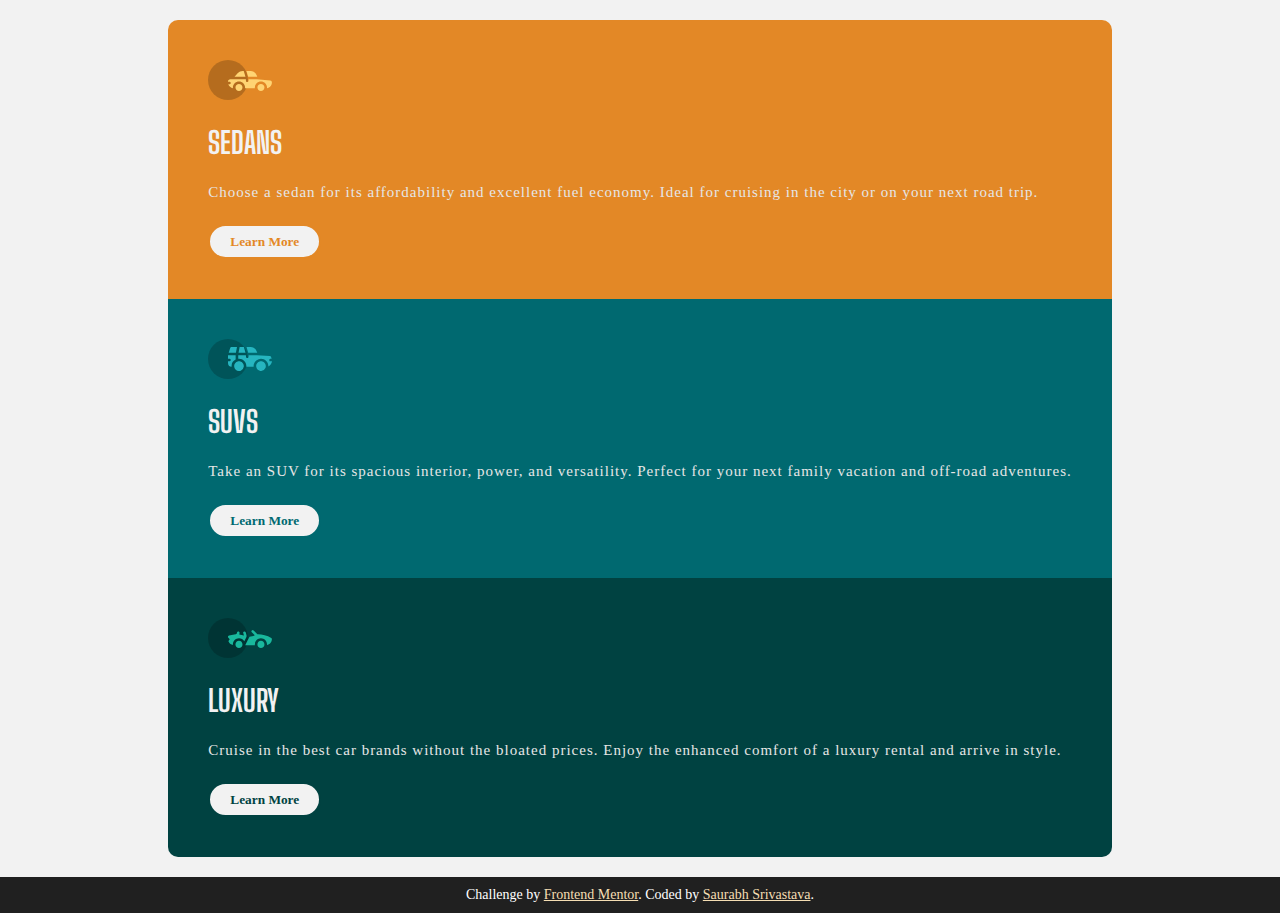
<file: 3-column-preview-card-component-main/index.html>
<!DOCTYPE html>
<html lang="en">
  <head>
    <meta charset="UTF-8" />
    <meta name="viewport" content="width=device-width, initial-scale=1.0" />
    <!-- displays site properly based on user's device -->

    <link
      rel="icon"
      type="image/png"
      sizes="32x32"
      href="./images/favicon-32x32.png"
    />

    <link rel="stylesheet" href="style.css" />

    <title>Frontend Mentor | 3-column preview card component</title>

    <!-- Feel free to remove these styles or customise in your own stylesheet 👍 -->
    <style></style>
  </head>
  <body>
    <main>
      <section class="card card--orange">
        <img src="./images/icon-sedans.svg" alt="Sedans" />
        <h2>Sedans</h2>
        <p>
          Choose a sedan for its affordability and excellent fuel economy. Ideal
          for cruising in the city or on your next road trip.
        </p>
        <button class="btn btn--orange">Learn More</button>
      </section>
      <section class="card card--cyan">
        <img src="./images/icon-suvs.svg" alt="SUVs" />
        <h2>SUVs</h2>
        <p>
          Take an SUV for its spacious interior, power, and versatility. Perfect
          for your next family vacation and off-road adventures.
        </p>
        <button class="btn btn--cyan">Learn More</button>
      </section>
      <section class="card card--dcyan">
        <img src="./images/icon-luxury.svg" alt="Luxury" />
        <h2>Luxury</h2>
        <p>
          Cruise in the best car brands without the bloated prices. Enjoy the
          enhanced comfort of a luxury rental and arrive in style.
        </p>
        <button class="btn btn--dcyan">Learn More</button>
      </section>
    </main>

    <footer class="attribution">
      Challenge by
      <a href="https://www.frontendmentor.io?ref=challenge" target="_blank"
        >Frontend Mentor</a
      >. Coded by <a href="#">Saurabh Srivastava</a>.
    </footer>
  </body>
</html>
</file>
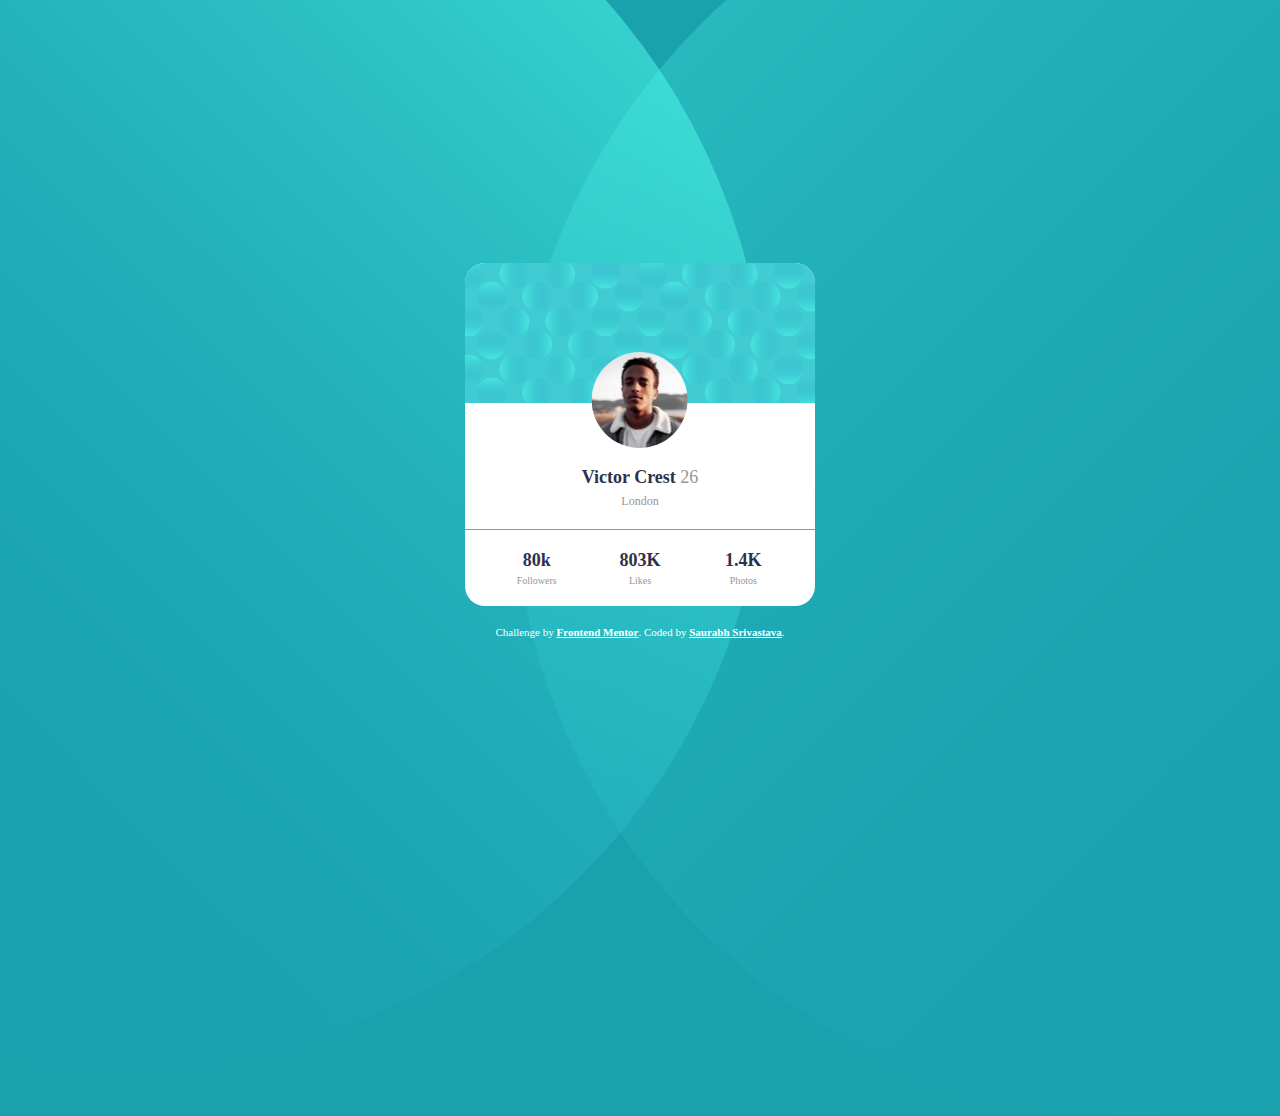
<file: profile-card-component-main/index.html>
<!DOCTYPE html>
<html lang="en">
  <head>
    <meta charset="UTF-8" />
    <meta name="viewport" content="width=device-width, initial-scale=1.0" />
    <!-- displays site properly based on user's device -->

    <link
      rel="icon"
      type="image/png"
      sizes="32x32"
      href="./images/favicon-32x32.png"
    />

    <title>Frontend Mentor | Profile card component</title>

    <!-- Feel free to remove these styles or customise in your own stylesheet 👍 -->
    <style>
      :root {
        --fs-heading: 1.8rem;
        --fs-place: 1.2rem;
        --fs-label: 1rem;

        --color-dark-gray: hsl(0, 0%, 59%);
        --color-dark-cyan: hsl(185, 75%, 39%);
        --color-dark-saturated-blue: hsl(229, 23%, 23%);
        --color-dark-grayish-blue: hsl(227, 10%, 46%);
      }

      *,
      *::before,
      *::after {
        box-sizing: border-box;
        margin: 0;
        padding: 0;
      }

      html {
        font-size: 62.5%;
      }

      body {
        font-size: 1.5rem;
        background-color: var(--color-dark-cyan);
        max-width: 1440px;
        width: 90%;
        margin: auto;
        display: grid;
        place-content: center;
        place-items: center;
        height: 100vh;
        gap: 2rem;
      }

      .top-pattern {
        position: absolute;
        top: -24%;
        left: -40%;
        width: 100%;
        z-index: -1;
      }

      .bottom-pattern {
        position: absolute;
        bottom: -24%;
        right: -40%;
        width: 100%;
        z-index: -1;
      }

      .card {
        background-color: white;
        border-radius: 2rem;
      }

      .pattern-card {
        width: 100%;
        border-top-left-radius: 2rem;
        border-top-right-radius: 2rem;
      }

      .card-detail-head {
        position: relative;
        border-bottom: 1px solid var(--color-dark-gray);
        padding-bottom: 2rem;
      }

      .victor {
        width: 96px;
        height: 96px;
        border-radius: 50%;
        position: absolute;
        top: -11.5rem;
        transform: translate(-40%, 0%);
        left: 47%;
      }

      .name {
        margin-top: 6rem;
        font-size: var(--fs-heading);
        color: var(--color-dark-saturated-blue);
        font-weight: 700;
        text-align: center;
      }

      .age {
        font-weight: 400;
        color: var(--color-dark-gray);
      }

      .place {
        font-size: var(--fs-place);
        color: var(--color-dark-gray);
        margin-top: 0.6rem;
        text-align: center;
      }

      .card-detail-foot {
        display: grid;
        grid-template-columns: 1fr 1fr 1fr;
        align-items: center;
        justify-items: center;
        padding: 2rem;
      }

      .social {
        text-align: center;
      }

      .social-stats {
        font-weight: bold;
        font-size: var(--fs-heading);
        color: var(--color-dark-saturated-blue);
        margin-bottom: 0.4rem;
      }

      .social-label {
        color: var(--color-dark-gray);
        font-size: var(--fs-label);
      }

      .attribution {
        font-size: 11px;
        text-align: center;
        color: white;
      }
      .attribution a {
        color: white;
        font-weight: bold;
      }
    </style>
  </head>
  <body>
    <img
      class="bottom-pattern"
      src="./images/bg-pattern-bottom.svg"
      alt="Bottom Pattern"
    />
    <img
      class="top-pattern"
      src="./images/bg-pattern-top.svg"
      alt="Top Pattern"
    />
    <div class="card">
      <img
        class="pattern-card"
        src="./images/bg-pattern-card.svg"
        alt="Card Pattern"
      />
      <div class="card-detail">
        <div class="card-detail-head">
          <img
            class="victor"
            src="./images/image-victor.jpg"
            alt="Victor Crest Person Photo"
          />
          <h2 class="name">Victor Crest <span class="age">26</span></h2>
          <p class="place">London</p>
        </div>
        <div class="card-detail-foot">
          <div class="social">
            <h3 class="social-stats">80k</h3>
            <p class="social-label">Followers</p>
          </div>
          <div class="social">
            <h3 class="social-stats">803K</h3>
            <p class="social-label">Likes</p>
          </div>
          <div class="social">
            <h3 class="social-stats">1.4K</h3>
            <p class="social-label">Photos</p>
          </div>
        </div>
      </div>
    </div>

    <footer class="attribution">
      Challenge by
      <a href="https://www.frontendmentor.io?ref=challenge" target="_blank"
        >Frontend Mentor</a
      >. Coded by <a href="#">Saurabh Srivastava</a>.
    </footer>
  </body>
</html>
</file>
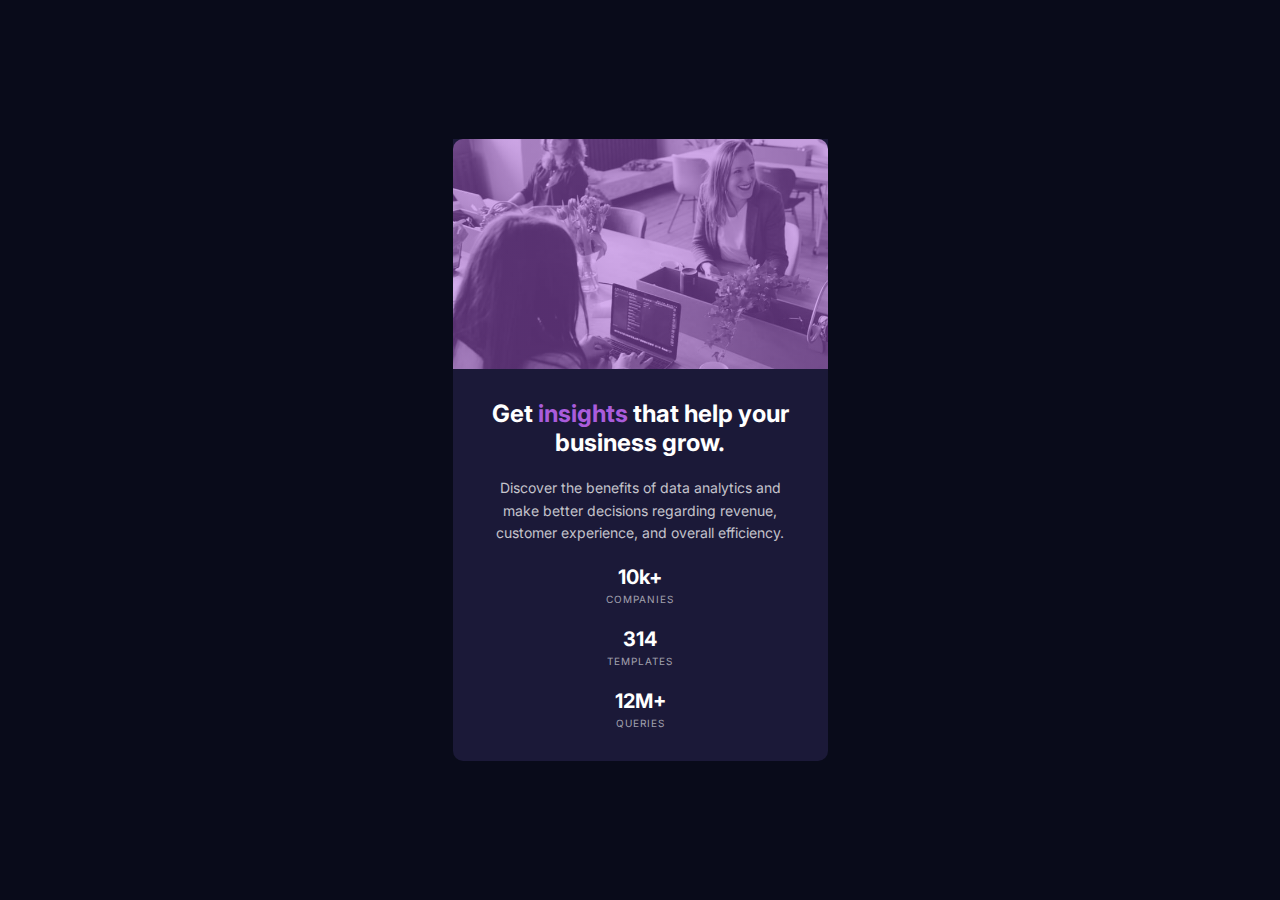
<file: stats-preview-card-component-main/index.html>
<!DOCTYPE html>
<html lang="en">
  <head>
    <meta charset="UTF-8" />
    <meta name="viewport" content="width=device-width, initial-scale=1.0" />
    <link
      rel="icon"
      type="image/png"
      sizes="32x32"
      href="./images/favicon-32x32.png"
    />
    <link rel="stylesheet" href="style.css" />
    <title>Frontend Mentor | Stats preview card component</title>
  </head>
  <body>
    <div class="card">
      <div class="img"></div>
      <div class="card__content">
        <div class="card__title">
          <p>Get <span>insights</span> that help your business grow.</p>
        </div>
        <div class="card__description">
          <p>
            Discover the benefits of data analytics and make better decisions
            regarding revenue, customer experience, and overall efficiency.
          </p>
        </div>
        <div class="card__info">
          <div class="card__infoitem">
            <span class="card__infoitem--first">10k+</span>
            <span class="card__infoitem--second">COMPANIES</span>
          </div>
          <div class="card__infoitem">
            <span class="card__infoitem--first">314</span>
            <span class="card__infoitem--second">TEMPLATES</span>
          </div>
          <div class="card__infoitem">
            <span class="card__infoitem--first">12M+</span>
            <span class="card__infoitem--second">QUERIES</span>
          </div>
        </div>
      </div>
    </div>
  </body>
</html>
</file>
<file: 3-column-preview-card-component-main/style.css>
@import url("https://fonts.googleapis.com/css2?family=Lexend+Deca&display=swap");@import url("https://fonts.googleapis.com/css2?family=Big+Shoulders+Display:wght@700&display=swap");:root{--bg-body: hsl(0, 0%, 95%);--bg-card-orange: hsl(31, 77%, 52%);--bg-card-cyan: hsl(184, 100%, 22%);--bg-card-dcyan: hsl(179, 100%, 13%);--c-heading: hsl(0, 0%, 95%);--c-para: hsl(0, 0%, 90%);--c-button: hsl(0, 0%, 95%);--fs-body: 15px;--ff-lexend: "Lexend Deca", sans-serif;--ff-bigsoul: "Big Shoulders Display", cursive}*,*::before,*::after{-webkit-box-sizing:border-box;box-sizing:border-box;margin:0;padding:0}html{font-size:62.5%}body{background-color:var(--bg-body);height:100vh;font-family:var(--ff-inter);font-size:var(--fs-body)}main{display:-ms-grid;display:grid;place-content:center;padding:2rem}.btn{border:none;outline:none;background-color:var(--c-button);padding:0.75rem 2rem;border-radius:2rem;font-weight:bold;font-family:inherit;margin:2rem 0 0 0}.btn:active{background-color:transparent;color:var(--c-button);border:2px solid var(--c-button)}.btn--orange{border:2px solid var(--bg-card-orange);color:var(--bg-card-orange)}.btn--cyan{border:2px solid var(--bg-card-cyan);color:var(--bg-card-cyan)}.btn--dcyan{border:2px solid var(--bg-card-dcyan);color:var(--bg-card-dcyan)}.card{color:white;padding:4rem;border:none;outline:none}.card h2{font-family:var(--ff-bigsoul);text-transform:uppercase;font-size:3rem;margin:2rem 0;color:var(--c-heading)}.card p{line-height:1.6;letter-spacing:0.1rem;color:var(--c-para)}.card--orange{background-color:var(--bg-card-orange);border-radius:1rem 1rem 0 0}.card--cyan{background-color:var(--bg-card-cyan)}.card--dcyan{background-color:var(--bg-card-dcyan);border-radius:0 0 1rem 1rem}.attribution{font-size:1.4rem;text-align:center;background-color:#202020;color:white;bottom:0;padding:1rem}.attribution a{color:wheat}@media (min-width: 1440px){body{display:-ms-grid;display:grid;-ms-grid-rows:1fr auto;grid-template-rows:1fr auto}main{-ms-grid-columns:(1fr)[3];grid-template-columns:repeat(3, 1fr);max-width:70%;margin:auto}.card--orange{border-radius:1rem 0 0 1rem}.card--dcyan{border-radius:0 1rem 1rem 0}.btn{margin-top:8rem;padding:1.5rem 4rem;border-radius:4rem;font-size:1.4rem;letter-spacing:0.1rem}.card h2{font-size:4rem;margin:4rem 0}.card p{max-width:86%}}
/*# sourceMappingURL=style.css.map */
</file>
<file: stats-preview-card-component-main/style.css>
@import url("https://fonts.googleapis.com/css2?family=Inter:wght@400;700&display=swap");@import url("https://fonts.googleapis.com/css2?family=Lexend+Deca&display=swap");:root{--bg-body: hsl(233, 47%, 7%);--bg-card: hsl(244, 38%, 16%);--c-heading-accent: hsl(277, 64%, 61%);--c-heading: hsl(0, 0%, 100%);--c-stats: var(--c-heading);--t-mainp: hsla(0, 0%, 100%, 0.75);--t-stats: hsla(0, 0%, 100%, 0.6);--fs-body: 15px;--ff-lexend: "Lexend Deca", sans-serif;--ff-inter: "Inter", sans-serif;--s-heading: 2.4rem;--s-para: 1.4rem}*,*::before,*::after{-webkit-box-sizing:border-box;box-sizing:border-box;margin:0;padding:0}html{font-size:62.5%}body{background-color:var(--bg-body);display:-ms-grid;display:grid;place-items:center;height:100vh;padding:1rem;font-family:var(--ff-inter)}.card{background-color:var(--bg-card);color:var(--c-heading);max-width:375px;width:85%;margin:auto;border:none;border-radius:0 0 1rem 1rem;position:relative}.card .img{width:100%;height:230px;border-radius:1rem 1rem 0 0;background:-webkit-gradient(linear, left top, left bottom, from(rgba(170,92,219,0.5)), to(rgba(170,92,219,0.5))),url("./images/image-header-mobile.jpg");background:linear-gradient(rgba(170,92,219,0.5), rgba(170,92,219,0.5)),url("./images/image-header-mobile.jpg");background-position:center;background-size:cover;background-repeat:no-repeat}.card__content{padding:3rem}.card__title{font-size:var(--s-heading);text-align:center;font-weight:700;margin-bottom:2rem}.card__title span{color:var(--c-heading-accent)}.card__description{text-align:center;font-size:1.4rem;line-height:1.6;font-weight:400;color:var(--t-mainp)}.card__info{margin-top:2rem;text-align:center}.card__infoitem{display:-ms-grid;display:grid;gap:0.2rem;margin-bottom:2rem}.card__infoitem:last-child{margin-bottom:0}.card__infoitem .card__infoitem--first{font-size:2rem;font-weight:700}.card__infoitem .card__infoitem--second{color:var(--t-stats);line-height:1.6;letter-spacing:0.1rem}@media (min-width: 1440px){.card{display:-webkit-box;display:-ms-flexbox;display:flex;max-width:100%;border-radius:1rem}.card .img{-webkit-box-ordinal-group:3;-ms-flex-order:2;order:2;height:auto;border-radius:0 1rem 1rem 0;background:-webkit-gradient(linear, left top, left bottom, from(rgba(170,92,219,0.5)), to(rgba(170,92,219,0.5))),url("./images/image-header-desktop.jpg");background:linear-gradient(rgba(170,92,219,0.5), rgba(170,92,219,0.5)),url("./images/image-header-desktop.jpg");background-repeat:no-repeat;background-size:cover;background-position:center}.card__content{display:-ms-grid;display:grid;place-content:center;padding:8rem}.card__title,.card__description,.card__info{text-align:left}.card__info{display:-webkit-box;display:-ms-flexbox;display:flex;-webkit-box-pack:justify;-ms-flex-pack:justify;justify-content:space-between}.card__infoitem:last-child{margin:0}.card__title{width:100%;font-size:5rem;line-height:1}.card__description{width:86%;left:0;font-size:2rem;margin:2rem 0}.card__info{width:80%}.card__info .card__infoitem:last-child{margin-bottom:auto}.card__info .card__infoitem--first{font-size:2.4rem}}
/*# sourceMappingURL=style.css.map */
</file>
